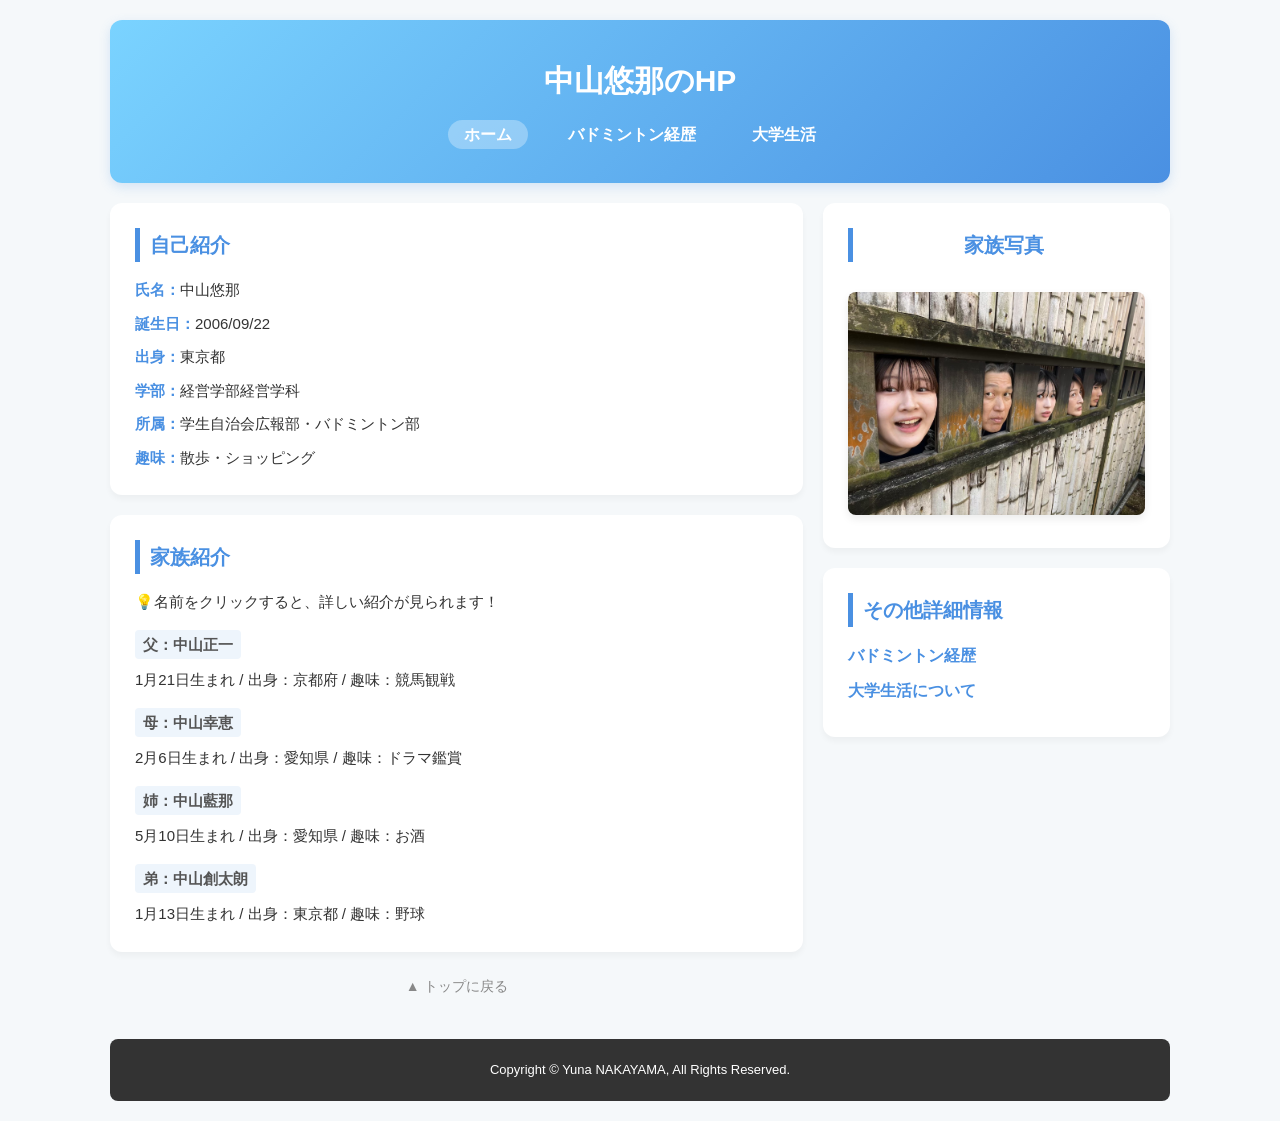
<file: index.html>
<!DOCTYPE html>
<html lang="ja">
<head>
    <meta charset="UTF-8">
    <meta name="viewport" content="width=device-width, initial-scale=1.0">
    <meta name="author" content="Osamu HASEGAWA">
    <meta name="keywords" content="html, css, javascript">
    <title>中山悠那のHP ｜ 最終課題版</title>
    <!-- 講義の指定通り、cssフォルダ内のmain.cssを読み込みます -->
    <link rel="stylesheet" href="./css/main.css">
</head>
<body>

<div class="container">

    <header id="top">
        <h1>中山悠那のHP</h1>
        <nav>
            <a href="index.html" class="active">ホーム</a>
            <a href="a.html">バドミントン経歴</a>
            <a href="b.html">大学生活</a>
        </nav>
    </header>

    <main>
        <section class="card">
            <h2>自己紹介</h2>
            <div class="profile-list">
                <p><span>氏名：</span>中山悠那</p>
                <p><span>誕生日：</span>2006/09/22</p>
                <p><span>出身：</span>東京都</p>
                <p><span>学部：</span>経営学部経営学科</p>
                <p><span>所属：</span>学生自治会広報部・バドミントン部</p>
                <p><span>趣味：</span>散歩・ショッピング</p>
            </div>
        </section>

        <section class="card">
            <h2>家族紹介</h2>
            <p class="hint-text">💡名前をクリックすると、詳しい紹介が見られます！</p>
            
            <div class="family-box">
                <!-- JSで読み込む用のデータ（data-hobby）を仕込んでいます -->
                <h3 class="family-click" data-hobby="週末はパドックのチェックを欠かしません！">父：中山正一</h3>
                <p>1月21日生まれ / 出身：京都府 / 趣味：競馬観戦</p>

                <h3 class="family-click" data-hobby="最近は国内の恋愛ドラマを一気見しています！">母：中山幸恵</h3>
                <p>2月6日生まれ / 出身：愛知県 / 趣味：ドラマ鑑賞</p>

                <h3 class="family-click" data-hobby="特に冷えたレモンサワーが好きで、家族で飲むこともあります！">姉：中山藍那</h3>
                <p>5月10日生まれ / 出身：愛知県 / 趣味：お酒</p>

                <h3 class="family-click" data-hobby="ポジションはショートで、毎日部活を頑張っています！">弟：中山創太朗</h3>
                <p>1月13日生まれ / 出身：東京都 / 趣味：野球</p>
            </div>
            
            <!-- JSでクリックされた時のメッセージを表示するエリア -->
            <div id="hobbyPopup" class="hobby-popup-box" style="display: none;">
                <p id="popupText"></p>
            </div>
        </section>

        <p class="text-center"><a href="#top" class="btn-top">▲ トップに戻る</a></p>
    </main>

    <aside>
        <section class="card text-center">
            <h2>家族写真</h2>
            <!-- ファイル名は講義のもの（.jpg.jpg）に合わせています -->
            <img src="family_photo.jpg.jpg" alt="家族写真" class="family-img">
        </section>

        <section class="card">
            <h2>その他詳細情報</h2>
            <ul class="info-links">
                <li><a href="a.html">バドミントン経歴</a></li>
                <li><a href="b.html">大学生活について</a></li>
            </ul>
        </section>
    </aside>

    <footer>
        Copyright &copy; Yuna NAKAYAMA, All Rights Reserved.
    </footer>

</div>

<!-- JavaScriptの読み込みを一番下に追加 -->
<script src="script.js"></script>
</body>
</html>
</file>
<file: css/main.css>
/* 全体のリセット設定 */
* {
    margin: 0;
    padding: 0;
    box-sizing: border-box;
}

html {
    scroll-behavior: smooth;
}

body {
    font-family: 'Helvetica Neue', Arial, sans-serif;
    background-color: #f5f8fa;
    color: #333;
    line-height: 1.7;
}

/* 全体のコンテナ */
.container {
    max-width: 1100px;
    margin: 0 auto;
    padding: 20px;
    display: grid;
    grid-template-columns: 2fr 1fr;
    gap: 20px;
}

/* 大学生活・経歴ページのグリッドレイアウト */
.life-grid {
    grid-column: 1 / -1;
    display: grid;
    grid-template-columns: repeat(auto-fit, minmax(300px, 1fr));
    gap: 20px;
    margin-top: 20px;
}

header, footer {
    grid-column: 1 / -1;
}

/* ヘッダーデザイン */
header {
    background: linear-gradient(135deg, #7ad3ff, #4a90e2);
    color: white;
    padding: 35px 20px;
    border-radius: 12px;
    text-align: center;
    box-shadow: 0 4px 12px rgba(74, 144, 226, 0.2);
}

header h1 {
    font-size: 30px;
    margin-bottom: 15px;
}

header nav a {
    color: white;
    text-decoration: none;
    margin: 0 10px;
    font-weight: bold;
    padding: 6px 16px;
    border-radius: 20px;
    transition: background 0.3s;
}

header nav a:hover, header nav a.active {
    background-color: rgba(255, 255, 255, 0.3);
}

/* 拡張：しぼりこみボタンのエリア */
.filter-container {
    grid-column: 1 / -1;
    text-align: center;
    margin-top: 20px;
}

.filter-btn {
    background-color: white;
    color: #4a90e2;
    border: 2px solid #4a90e2;
    padding: 8px 18px;
    margin: 5px;
    border-radius: 20px;
    cursor: pointer;
    font-weight: bold;
    transition: all 0.3s;
}

.filter-btn.active, .filter-btn:hover {
    background-color: #4a90e2;
    color: white;
}

/* 各セクションのカードデザイン */
.card {
    background-color: white;
    padding: 25px;
    border-radius: 12px;
    margin-bottom: 20px;
    box-shadow: 0 4px 6px rgba(0,0,0,0.04);
}

.card h2 {
    color: #4a90e2;
    font-size: 20px;
    margin-bottom: 15px;
    border-left: 5px solid #4a90e2;
    padding-left: 10px;
}

.card h3 {
    font-size: 15px;
    margin-top: 15px;
    color: #555;
    background-color: #eef5fc;
    display: inline-block;
    padding: 2px 8px;
    border-radius: 4px;
}

.card p {
    margin-top: 8px;
    font-size: 15px;
}

.sub-title {
    font-weight: bold;
    color: #666;
    border-bottom: 1px solid #eee;
    padding-bottom: 5px;
}

/* 自己紹介リスト */
.profile-list p span {
    font-weight: bold;
    color: #4a90e2;
}

/* メディア要素の最適化 */
.family-img, .life-img, .life-video {
    max-width: 100%;
    height: auto;
    border-radius: 8px;
    margin-top: 15px;
    box-shadow: 0 4px 8px rgba(0,0,0,0.08);
}

/* おみくじエリア */
.omikuji-area {
    margin-top: 25px;
    padding: 15px;
    background-color: #eefcfa;
    border: 1px solid #50e3c2;
    border-radius: 8px;
    text-align: center;
}

#omikujiBtn {
    background-color: #4a90e2;
    color: white;
    border: none;
    padding: 8px 20px;
    border-radius: 20px;
    cursor: pointer;
    font-weight: bold;
    margin-top: 10px;
}

.omikuji-result {
    margin-top: 15px;
    padding: 10px;
    background-color: white;
    border-radius: 6px;
    border-left: 4px solid #50e3c2;
    font-weight: bold;
}

.info-links { list-style: none; }
.info-links li { margin-bottom: 8px; }
.info-links a { color: #4a90e2; text-decoration: none; font-weight: bold; }
.text-center { text-align: center; }
.btn-top { color: #888; text-decoration: none; font-size: 14px; }

footer {
    background-color: #333;
    color: white;
    text-align: center;
    padding: 20px;
    border-radius: 8px;
    font-size: 13px;
    margin-top: 20px;
}

/* レスポンシブ */
@media (max-width: 768px) {
    .container {
        grid-template-columns: 1fr;
    }
}
</file>
